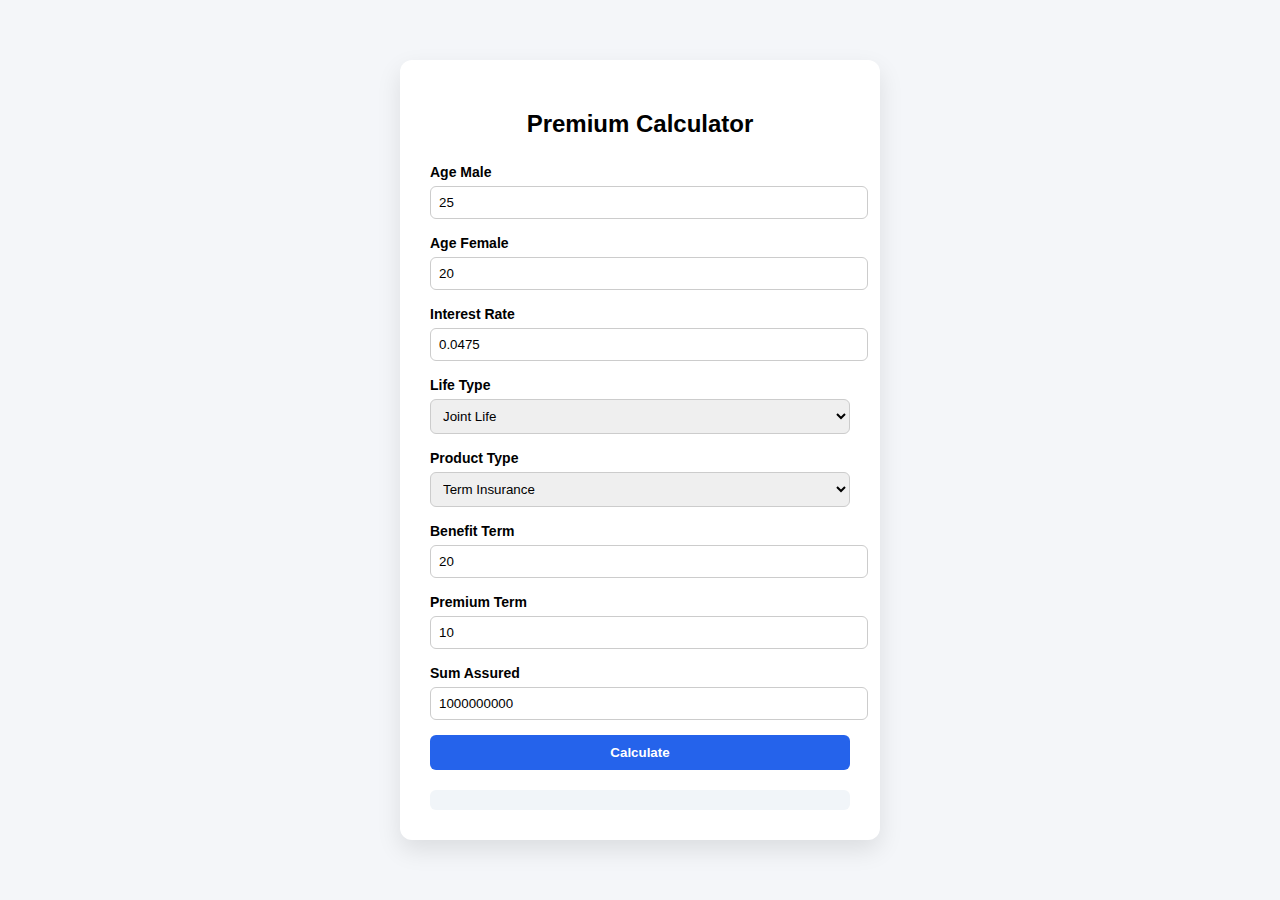
<file: templates/indexcoba.html>
<!DOCTYPE html>
<html>
<head>
    <title>Actuarial Premium Calculator</title>
    <style>
        body {
            font-family: Arial, sans-serif;
            background: #f4f6f9;
            display: flex;
            justify-content: center;
            align-items: center;
            height: 100vh;
            margin: 0;
        }

        .card {
            background: white;
            padding: 30px;
            border-radius: 12px;
            box-shadow: 0 10px 25px rgba(0,0,0,0.1);
            width: 420px;
        }

        h2 {
            text-align: center;
            margin-bottom: 25px;
        }

        label {
            font-size: 14px;
            font-weight: bold;
        }

        input, select {
            width: 100%;
            padding: 8px;
            margin-top: 5px;
            margin-bottom: 15px;
            border-radius: 6px;
            border: 1px solid #ccc;
        }

        button {
            width: 100%;
            padding: 10px;
            border: none;
            border-radius: 6px;
            background-color: #2563eb;
            color: white;
            font-weight: bold;
            cursor: pointer;
        }

        button:hover {
            background-color: #1e40af;
        }

        #result {
            margin-top: 20px;
            background: #f1f5f9;
            padding: 10px;
            border-radius: 6px;
            font-size: 14px;
        }
    </style>
</head>
<body>

<div class="card">
    <h2>Premium Calculator</h2>

    <label>Age Male</label>
    <input id="age1" type="number" value="25">

    <label>Age Female</label>
    <input id="age2" type="number" value="20">

    <label>Interest Rate</label>
    <input id="interest" type="number" step="0.0001" value="0.0475">

    <label>Life Type</label>
    <select id="life_type">
        <option value="joint">Joint Life</option>
        <option value="last">Last Survivor</option>
    </select>

    <label>Product Type</label>
    <select id="product_type">
        <option value="term">Term Insurance</option>
        <option value="whole">Whole Life</option>
        <option value="pure">Pure Endowment</option>
        <option value="endowment">Endowment</option>
    </select>

    <label>Benefit Term</label>
    <input id="benefit_term" type="number" value="20">

    <label>Premium Term</label>
    <input id="premium_term" type="number" value="10">

    <label>Sum Assured</label>
    <input id="sum_assured" type="number" value="1000000000">

    <button onclick="calculate()">Calculate</button>

    <div id="result"></div>
</div>

<script>
async function calculate() {

    const data = {
        age1: parseInt(document.getElementById("age1").value),
        age2: parseInt(document.getElementById("age2").value),
        interest: parseFloat(document.getElementById("interest").value),
        life_type: document.getElementById("life_type").value,
        product_type: document.getElementById("product_type").value,
        benefit_term: parseInt(document.getElementById("benefit_term").value),
        premium_term: parseInt(document.getElementById("premium_term").value),
        sum_assured: parseFloat(document.getElementById("sum_assured").value)
    };

    const response = await fetch("/calculate", {
        method: "POST",
        headers: { "Content-Type": "application/json" },
        body: JSON.stringify(data)
    });

    if (!response.ok) {
        document.getElementById("result").innerHTML = "Server error";
        return;
    }

    const result = await response.json();

    document.getElementById("result").innerHTML =
        "<b>Net Premium:</b> " + result.net_premium.toFixed(2) + "<br>" +
        "<b>Benefit EPV:</b> " + result.benefit_epv.toFixed(6) + "<br>" +
        "<b>Annuity EPV:</b> " + result.annuity_epv.toFixed(6);
}
</script>

</body>
</html>
</file>
